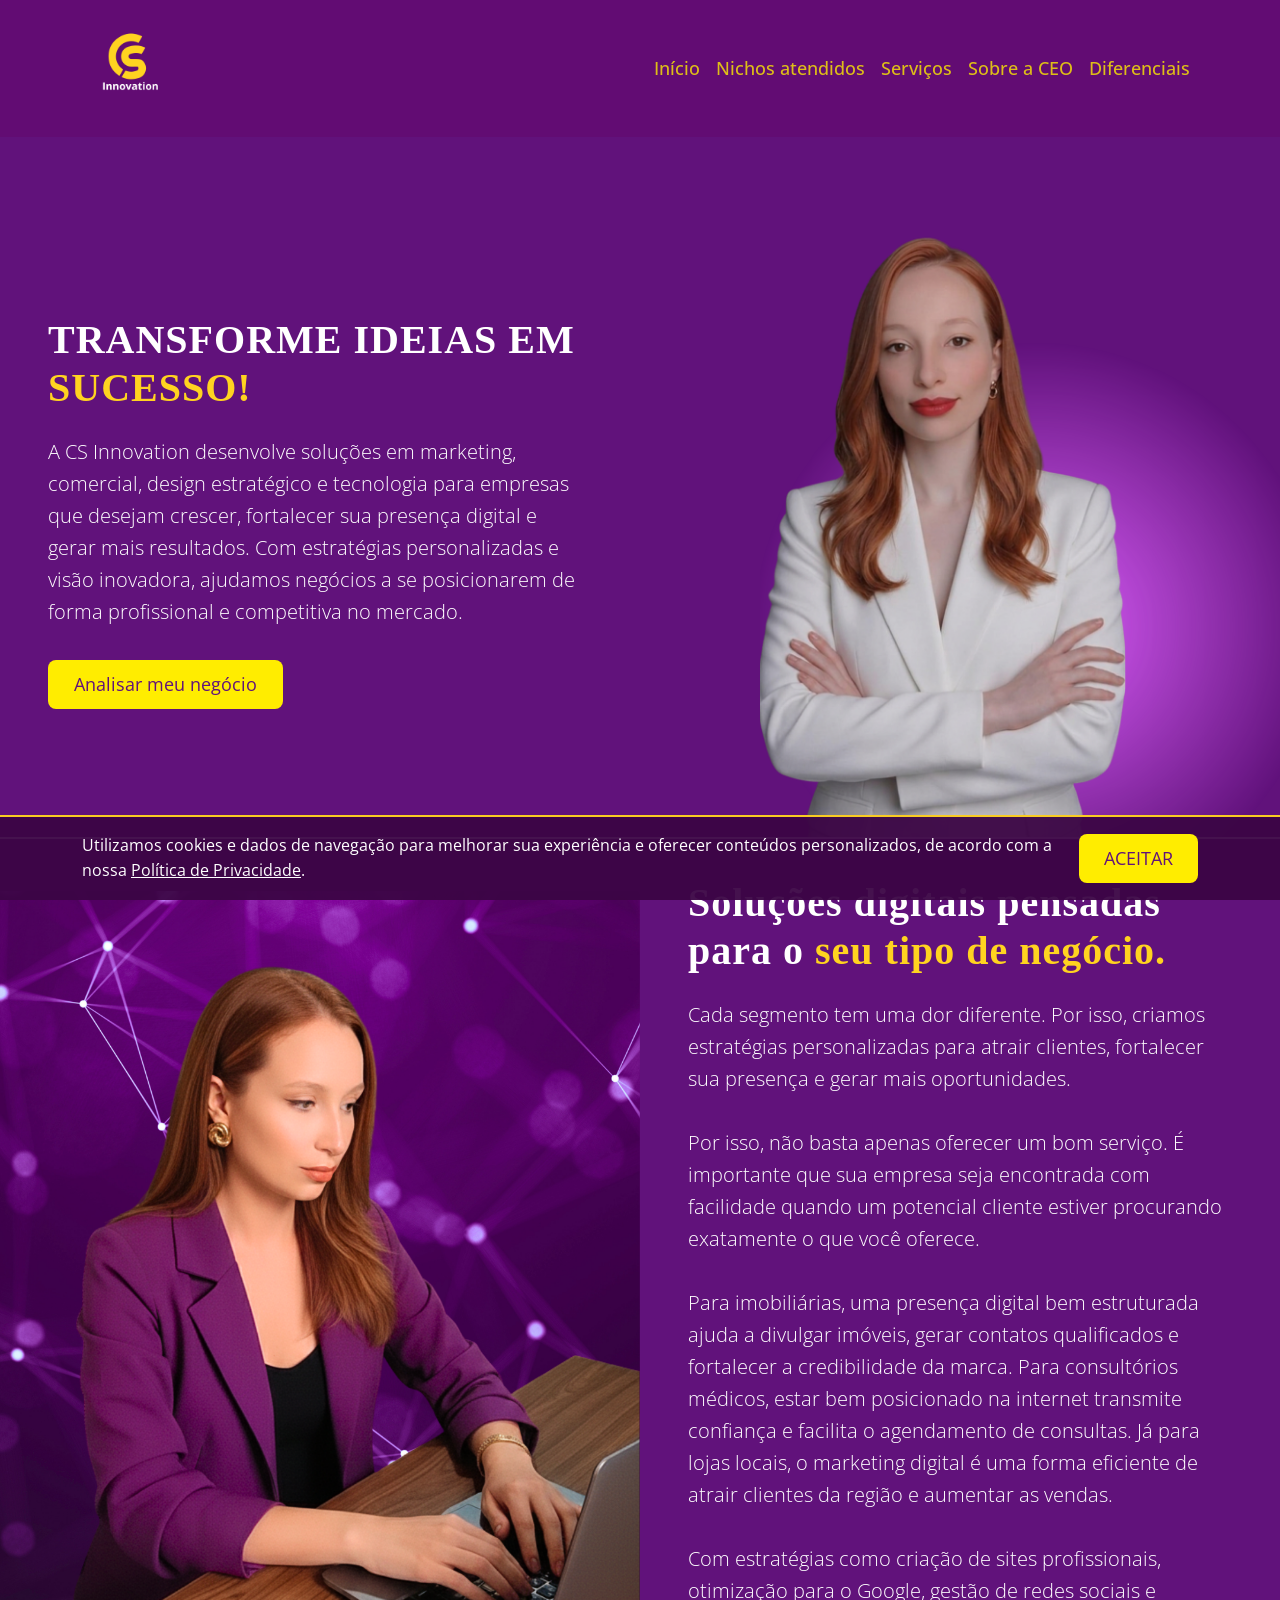
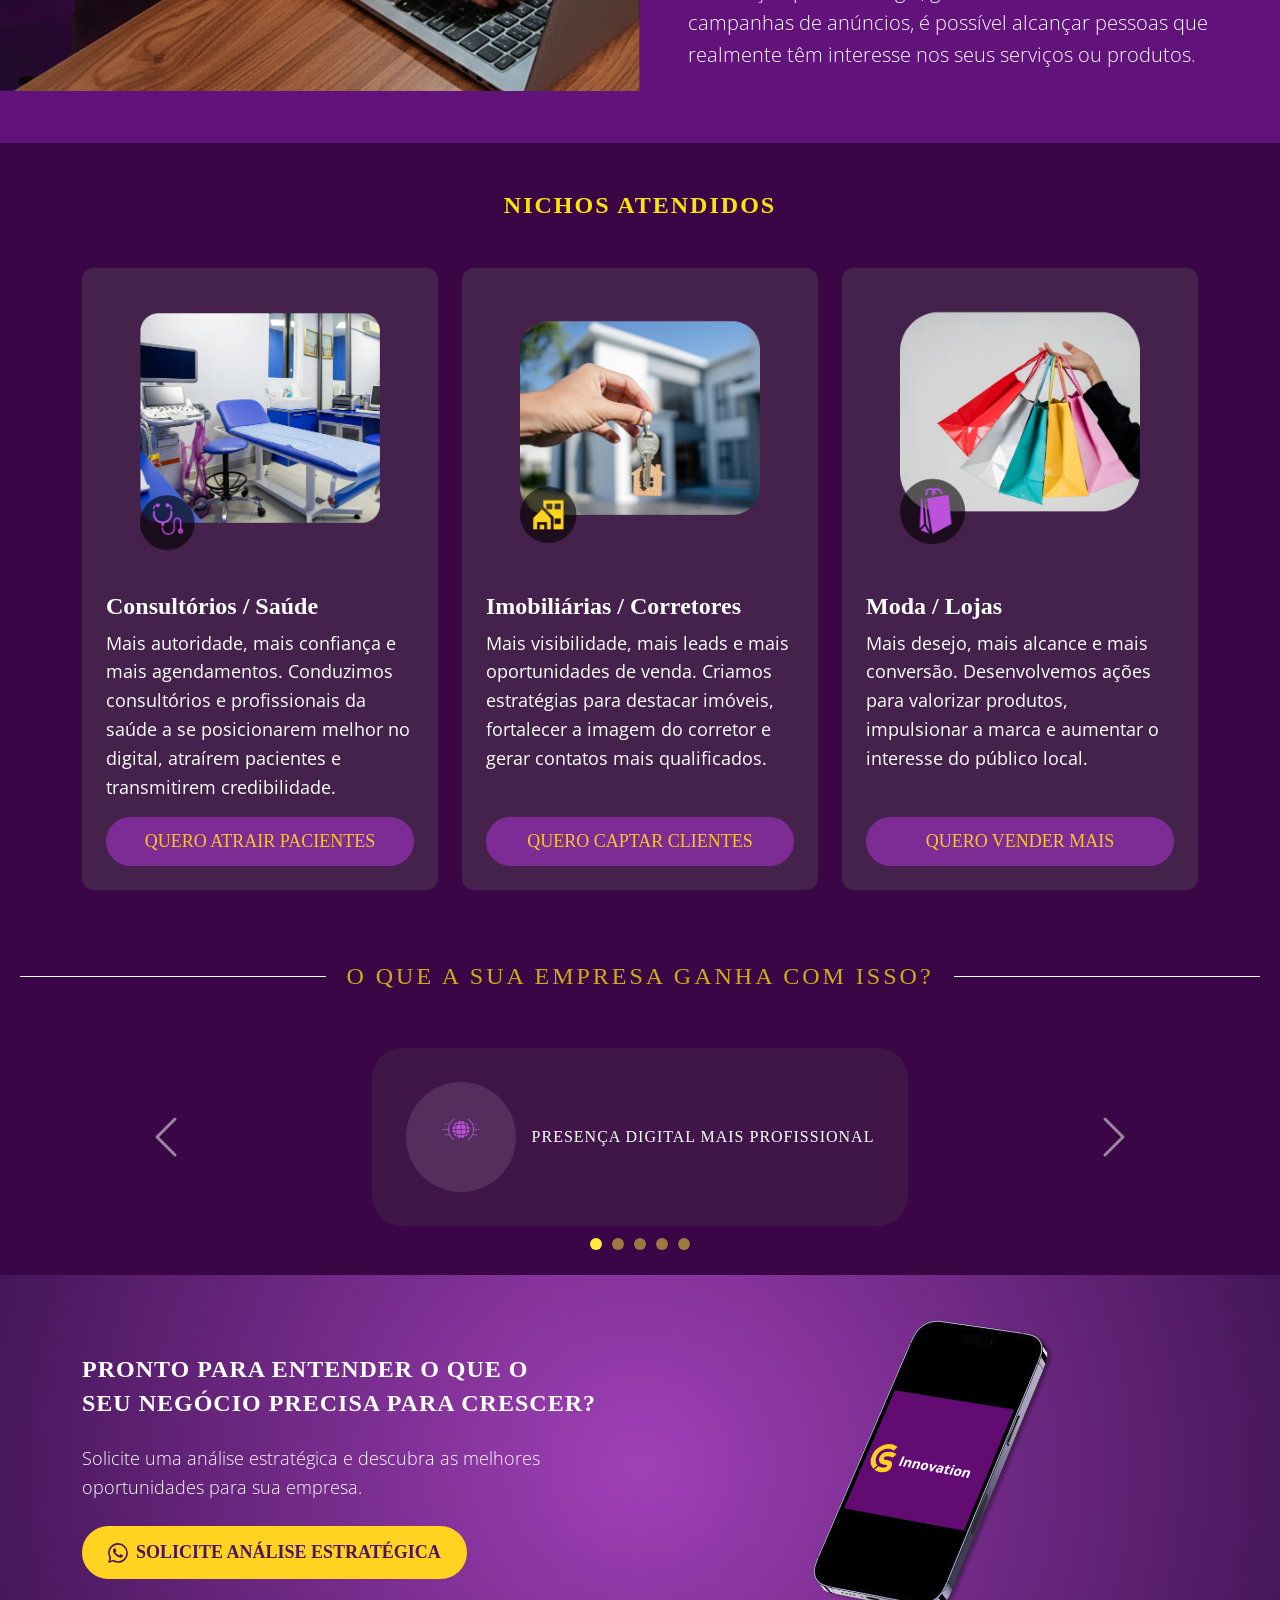
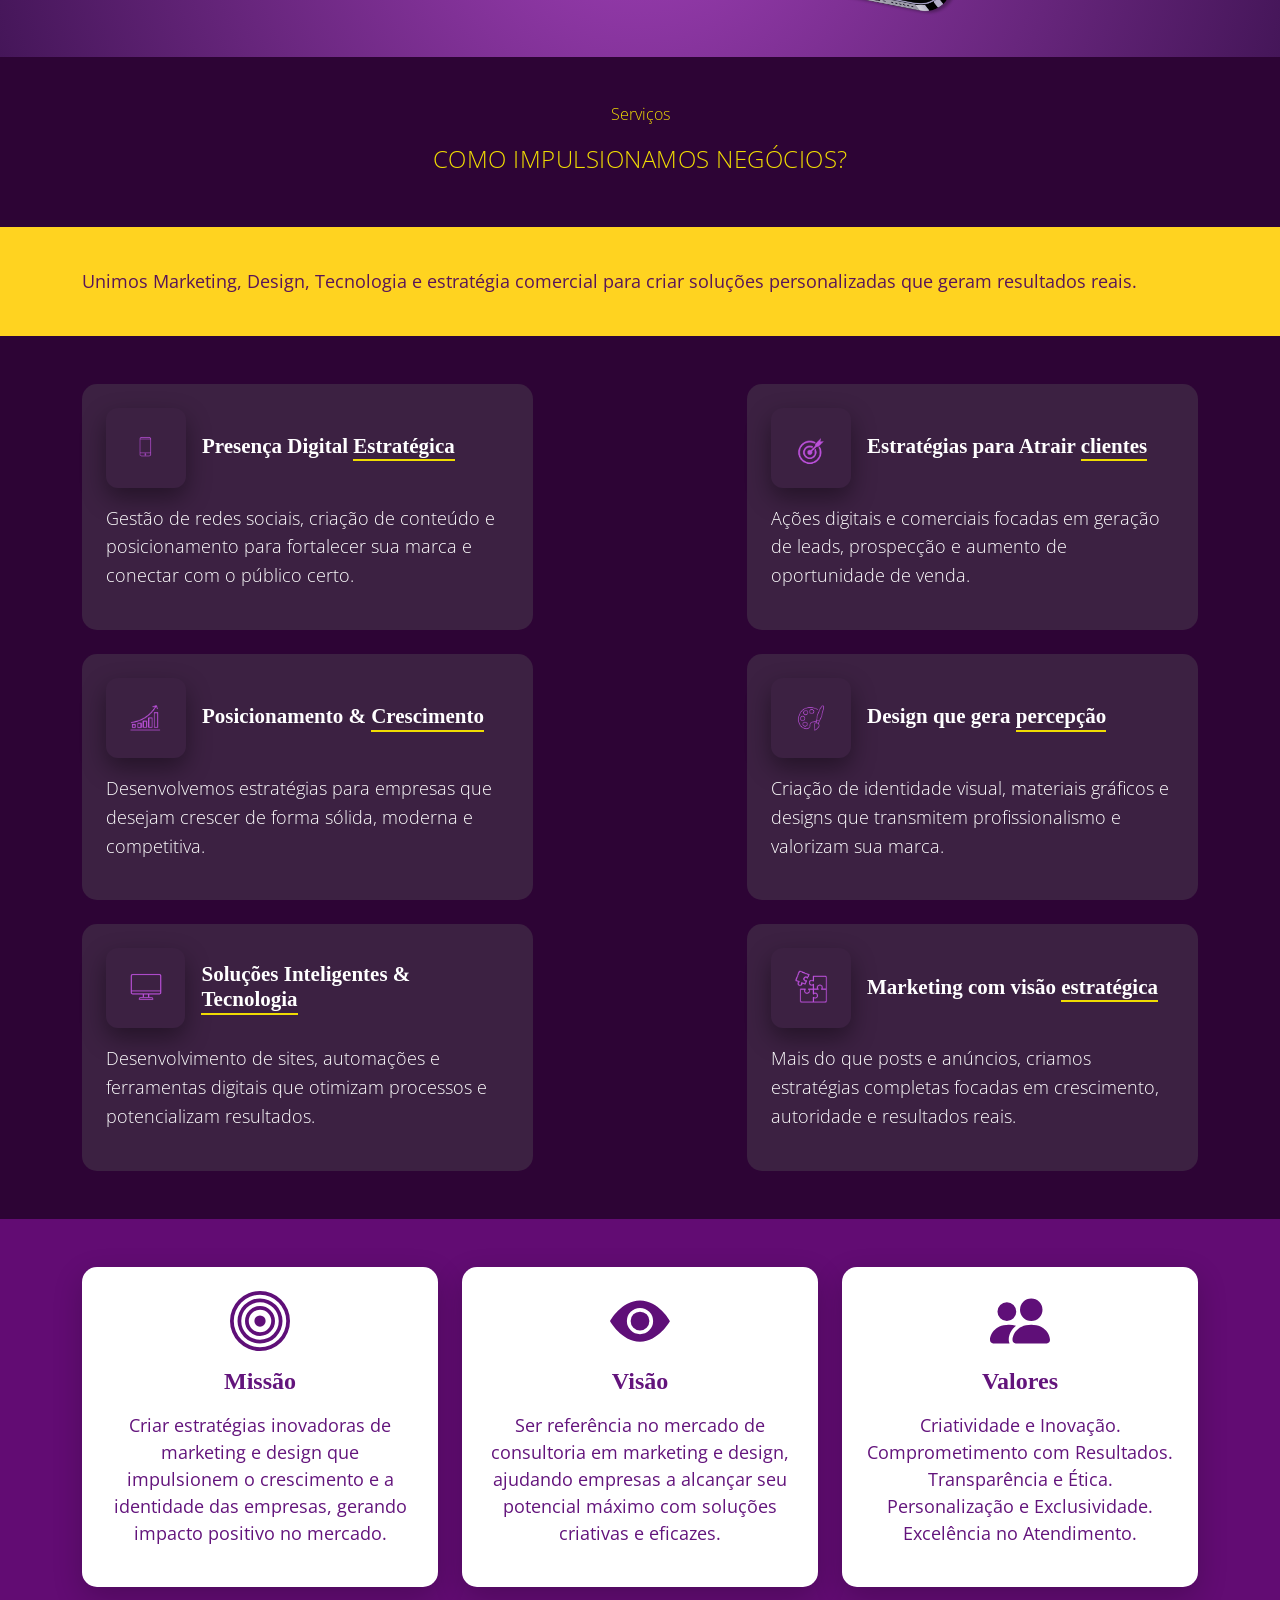
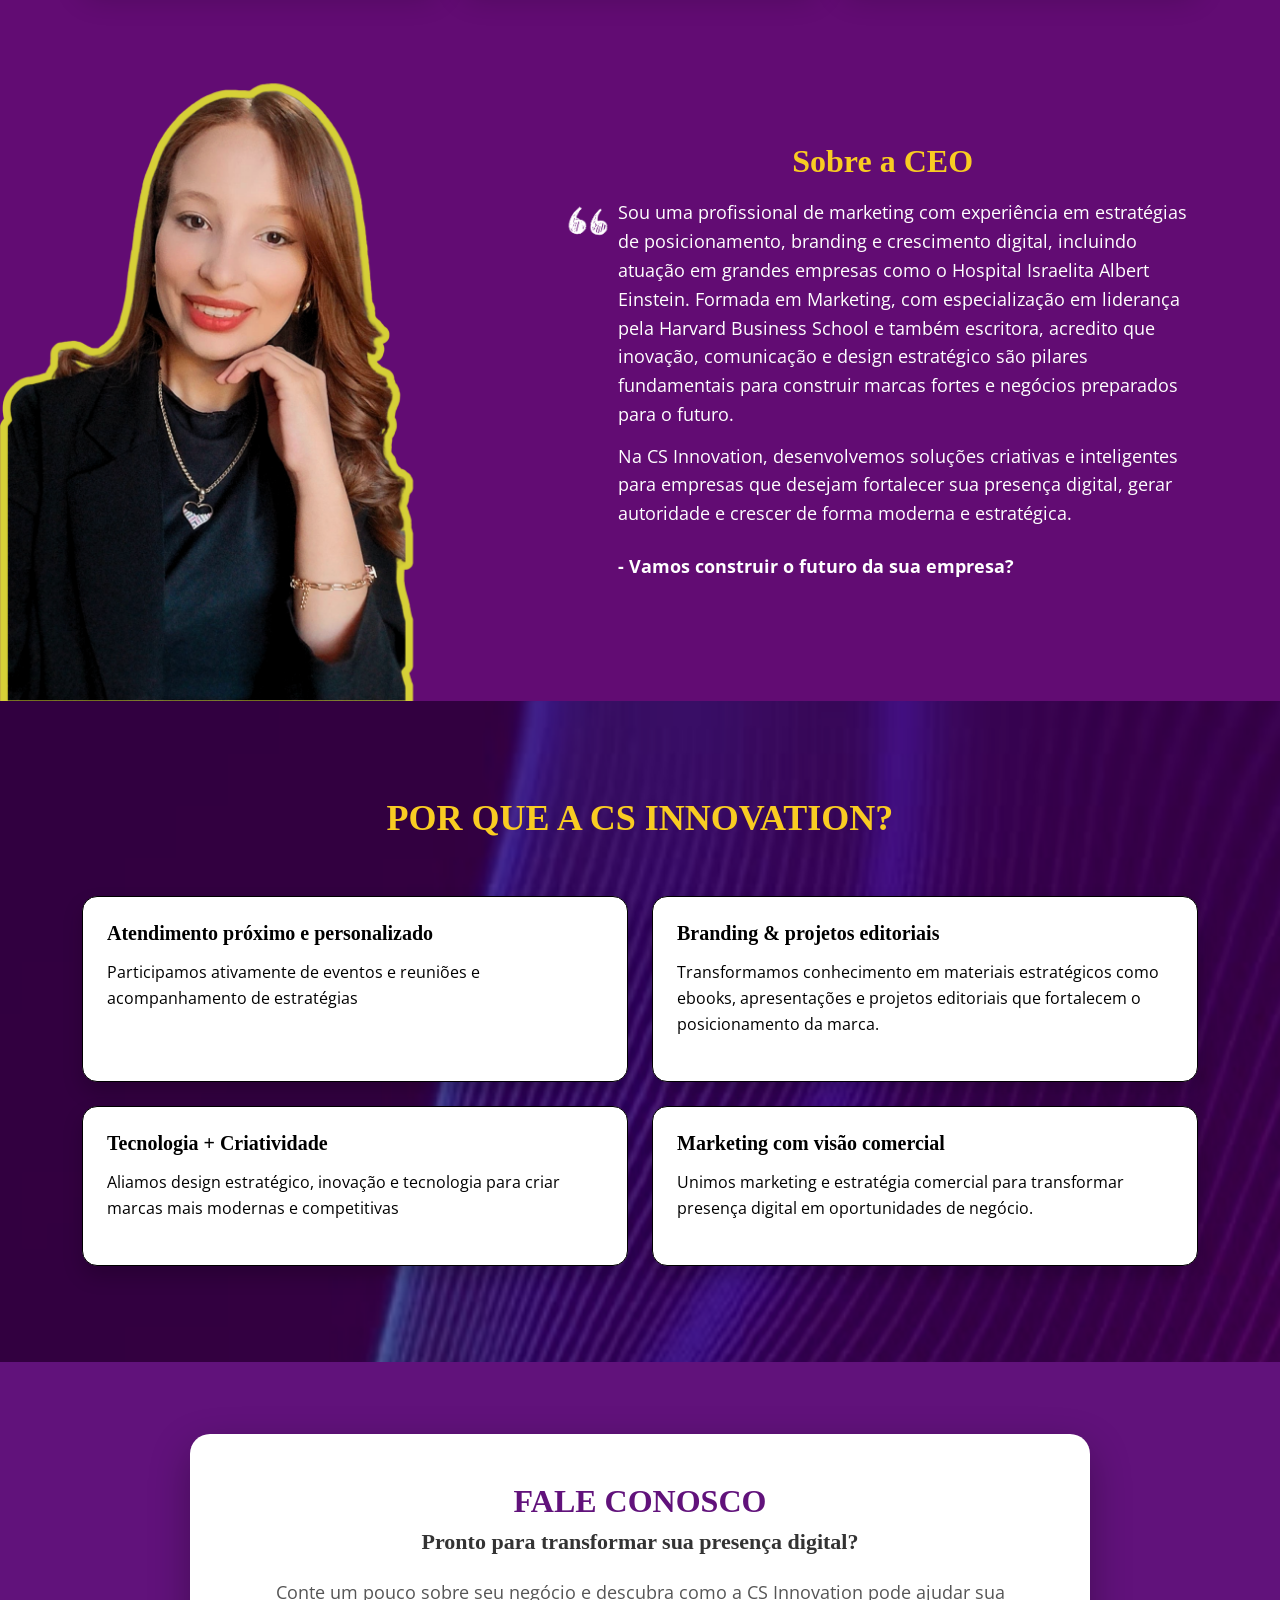
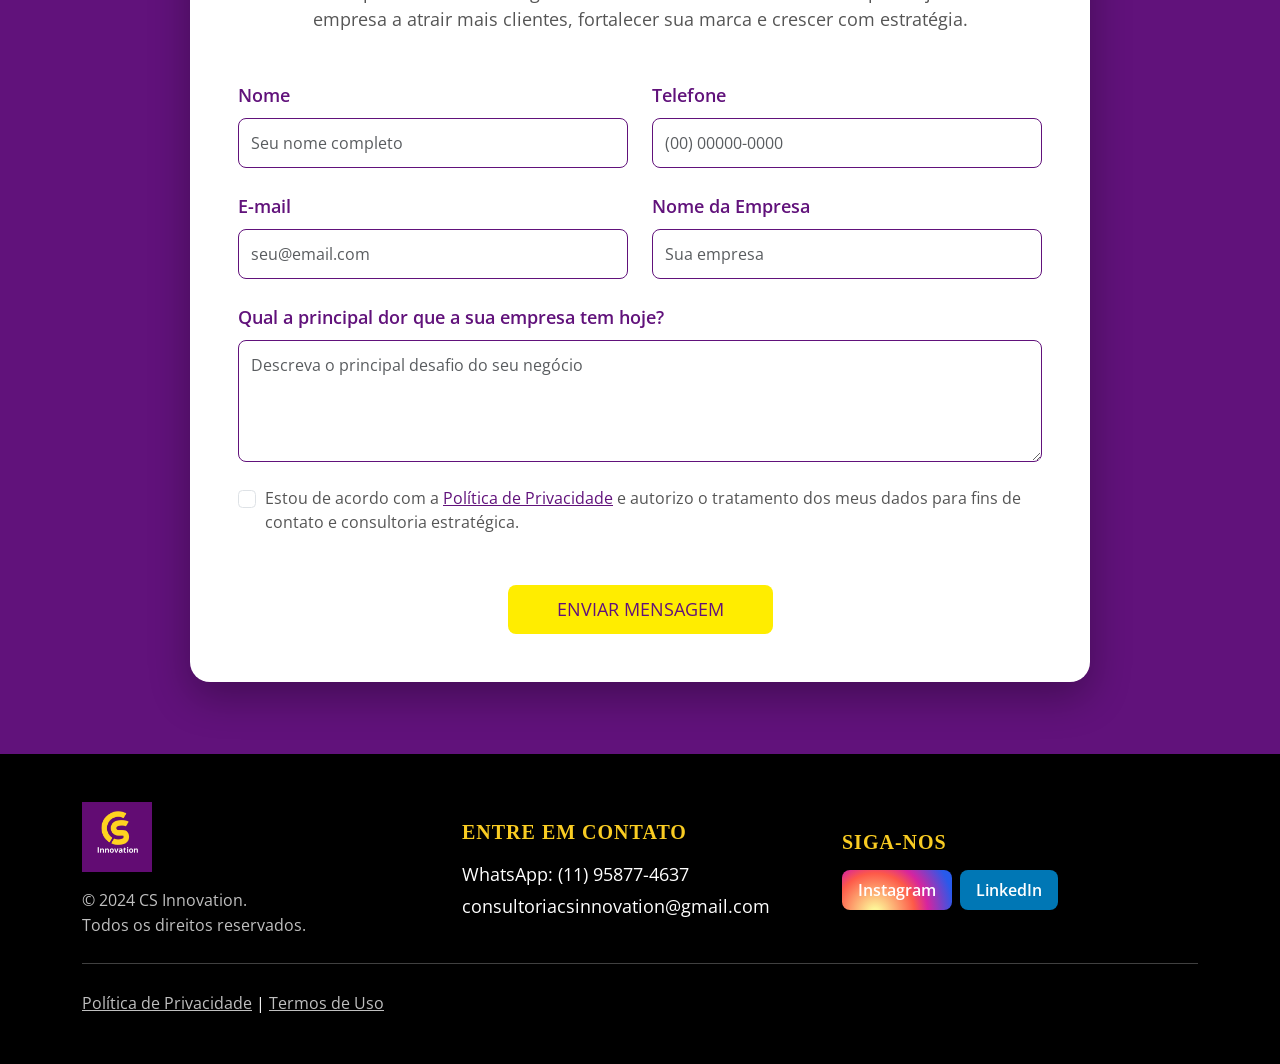
<file: index.html>
<!DOCTYPE html>
<html lang="pt-br">
<head>
    <meta charset="UTF-8">
    <meta name="viewport" content="width=device-width, initial-scale=1.0">
    <title>CS Innovation | Marketing Digital e Design em Arujá - Médicos, Imobiliárias e Lojas</title>
    <meta name="description" content="Agência de marketing digital em Arujá especializada em consultórios médicos, imobiliárias e lojas locais. Estratégias de design, tráfego pago e posicionamento para atrair clientes.">
    <meta name="keywords" content="marketing digital aruja, design estrategico aruja, marketing para medicos aruja, marketing imobiliario aruja, propaganda para lojas aruja">
    <meta name="author" content="CS Innovation">
    
    
    <!-- Open Graph (Redes Sociais) -->
    <meta property="og:title" content="CS Innovation | Marketing Digital e Design em Arujá">
    <meta property="og:description" content="Transforme seu negócio em Arujá com marketing digital especializado para saúde, imobiliário e varejo.">
    <meta property="og:type" content="website">
    <meta property="og:url" content="https://cs-innovation-six.vercel.app">
    <meta property="og:image" content="https://cs-innovation-six.vercel.app/img/logo CS .png">

    <link rel="icon" type="image/png" href="img/logo CS .png">
    <!-- Bibliotecas Externas: Bootstrap e Google Fonts -->
    <link href="https://cdn.jsdelivr.net/npm/bootstrap@5.3.3/dist/css/bootstrap.min.css" rel="stylesheet">
    <link rel="preconnect" href="https://fonts.googleapis.com">
    <link rel="preconnect" href="https://fonts.gstatic.com" crossorigin>
    <link href="https://fonts.googleapis.com/css2?family=Open+Sans:wght@300;400;500;600;700&display=swap" rel="stylesheet">
    <link rel="stylesheet" href="style.css">

    <!-- Schema.org para SEO Local -->
    <script type="application/ld+json">
    {
      "@context": "https://schema.org",
      "@type": "ProfessionalService",
      "name": "CS Innovation",
      "description": "Especialistas em marketing digital e design para médicos, imobiliárias e lojas em Arujá.",
      "url": "https://cs-innovation-six.vercel.app",
      "telephone": "+5511958774637",
      "address": {
        "@type": "PostalAddress",
        "addressLocality": "Arujá",
        "addressRegion": "SP",
        "addressCountry": "BR"
      }
    }
    </script>
</head>
<body>

    <header>
        <nav class="navbar navbar-expand-lg custom-nav">
            <div class="container">
                <a class="navbar-brand" href="#">
                    <img src="img/logo CS .png" alt="CS Innovation Logo" class="img-fluid">
                </a>

                <button class="navbar-toggler" type="button" data-bs-toggle="collapse" data-bs-target="#navbarNav" aria-controls="navbarNav" aria-expanded="false" aria-label="Toggle navigation">
                    <span class="navbar-toggler-icon"></span>
                </button>

                <div class="collapse navbar-collapse" id="navbarNav">
                    <ul class="navbar-nav ms-auto">
                        <li class="nav-item"><a class="nav-link" href="#main-content">Início</a></li>
                        <li class="nav-item"><a class="nav-link" href="#nichos">Nichos atendidos</a></li>
                        <li class="nav-item"><a class="nav-link" href="#servicos">Serviços</a></li>
                        <li class="nav-item"><a class="nav-link" href="#ceo">Sobre a CEO</a></li>
                        <li class="nav-item"><a class="nav-link" href="#diferenciais">Diferenciais</a></li>
                    </ul>
                </div>
            </div>
        </nav>
    </header>


    <main id="main-content">

        <!-- --- SEÇÃO HERO --- -->
        <section class="hero-section">
            <div class="container-fluid ps-0 pe-0">
                <div class="row align-items-center g-0">
                    <div class="col-lg-6 text-content ps-4 ps-md-5 ps-lg-5">
                        <h1 class="hero-title">
                            TRANSFORME IDEIAS EM<br>
                            <span class="highlight">SUCESSO!</span>
                        </h1>
                        <p class="hero-description">
                            A CS Innovation desenvolve soluções em marketing, comercial,
                            design estratégico e tecnologia para empresas que desejam
                            crescer, fortalecer sua presença digital e gerar mais resultados.
                            Com estratégias personalizadas e visão inovadora, ajudamos
                            negócios a se posicionarem de forma profissional e competitiva
                            no mercado.
                        </p>
                        <a href="#contato" class="btn btn-hero">Analisar meu negócio</a>
                    </div>

                    <div class="col-lg-6 d-flex align-items-end justify-content-end">
                        <div class="hero-image-container">
                            <img src="img/cassihero.png" alt="CEO CS Innovation" class="img-fluid ceo-img">
                        </div>
                    </div>
                </div>
            </div>
        </section>


        <!-- --- SOLUÇÕES DIGITAIS --- -->
        <section class="hero-continuation">
            <div class="container-fluid px-0">
                <div class="row align-items-center g-0">
                    <div class="col-lg-6">
                        <div class="hero-image-container">
                            <img src="img/cassipchero.png" alt="Soluções Digitais" class="img-fluid solutions-img">
                        </div>
                    </div>
                    
                    <div class="col-lg-6 text-content px-4 px-lg-5">
                        <h2 class="hero-title">
                            Soluções digitais pensadas para o 
                            <span class="highlight">seu tipo de negócio.</span>
                        </h2>
                        <div class="hero-description">
                           <p> Cada segmento tem uma dor diferente. Por isso,
                                criamos estratégias personalizadas para atrair
                                clientes, fortalecer sua presença e gerar mais
                                oportunidades.
                                <br><br>
                                Por isso, não basta apenas oferecer um bom serviço. É importante que sua empresa seja encontrada com
                                facilidade quando um potencial cliente estiver procurando exatamente o que você oferece.
                                <br><br>
                                Para imobiliárias, uma presença digital bem estruturada ajuda a divulgar imóveis, gerar contatos qualificados
                                e fortalecer a credibilidade da marca. Para consultórios médicos, estar bem posicionado na internet transmite confiança e facilita o agendamento de consultas. Já para lojas locais, o marketing digital é uma forma eficiente de atrair clientes da região e aumentar as vendas.
                                <br><br>
                                Com estratégias como criação de sites profissionais, otimização para o Google, gestão de redes sociais e campanhas de anúncios, é possível alcançar pessoas que realmente têm interesse nos seus serviços ou produtos.
                            </p>
                        </div>
                    </div>
                </div>
            </div>
        </section>


        <!-- --- NICHOS ATENDIDOS --- -->
        <section id="nichos" class="nichos-section py-4">
            <div class="container py-4">
                <h2 class="section-title mb-5">Nichos atendidos</h2>
                
                <div class="row g-4 justify-content-center">
                    <div class="col-md-4">
                        <div class="card h-100 nicho-card border-0">
                            <img src="img/medico.png" class="card-img-top" alt="Consultórios / Saúde">
                            <div class="card-body p-4 d-flex flex-column">
                                <h3 class="card-title">Consultórios / Saúde</h3>
                                <p class="card-text">
                                    Mais autoridade, mais confiança e mais agendamentos. 
                                    Conduzimos consultórios e profissionais da saúde a se 
                                    posicionarem melhor no digital, atraírem pacientes e 
                                    transmitirem credibilidade.
                                </p>
                                <a href="#" class="btn btn-nicho mt-auto">QUERO ATRAIR PACIENTES</a>
                            </div>
                        </div>
                    </div>

                    <div class="col-md-4">
                        <div class="card h-100 nicho-card border-0">
                            <img src="img/imovel.png" class="card-img-top" alt="Imobiliárias / Corretores">
                            <div class="card-body p-4 d-flex flex-column">
                                <h3 class="card-title">Imobiliárias / Corretores</h3>
                                <p class="card-text">
                                    Mais visibilidade, mais leads e mais oportunidades de venda. 
                                    Criamos estratégias para destacar imóveis, fortalecer a 
                                    imagem do corretor e gerar contatos mais qualificados.
                                </p>
                                <a href="#" class="btn btn-nicho mt-auto">QUERO CAPTAR CLIENTES</a>
                            </div>
                        </div>
                    </div>

                    <div class="col-md-4">
                        <div class="card h-100 nicho-card border-0">
                            <img src="img/loja1.png" class="card-img-top" alt="Moda / Lojas">
                            <div class="card-body p-4 d-flex flex-column">
                                <h3 class="card-title">Moda / Lojas</h3>
                                <p class="card-text">
                                    Mais desejo, mais alcance e mais conversão. 
                                    Desenvolvemos ações para valorizar produtos, 
                                    impulsionar a marca e aumentar o interesse do público local.
                                </p>
                                <a href="#" class="btn btn-nicho mt-auto">QUERO VENDER MAIS</a>
                            </div>
                        </div>
                    </div>
                </div>
            </div>
        </section>


        <!-- --- DIVISOR VISUAL --- -->
        <section class="title-divider-section py-4">
            <div class="container-fluid px-0">
                <h2 class="title-divider-text">O QUE A SUA EMPRESA GANHA COM ISSO?</h2>
            </div>
        </section>


        <!-- --- CARROSSEL DE GANHOS --- -->
        <section class="carousel-section pb-4">
            <div class="container">
                <div id="ganhosCarousel" class="carousel slide" data-bs-ride="false">
                    <div class="carousel-indicators">
                        <button type="button" data-bs-target="#ganhosCarousel" data-bs-slide-to="0" class="active" aria-current="true" aria-label="Slide 1"></button>
                        <button type="button" data-bs-target="#ganhosCarousel" data-bs-slide-to="1" aria-label="Slide 2"></button>
                        <button type="button" data-bs-target="#ganhosCarousel" data-bs-slide-to="2" aria-label="Slide 3"></button>
                        <button type="button" data-bs-target="#ganhosCarousel" data-bs-slide-to="3" aria-label="Slide 4"></button>
                        <button type="button" data-bs-target="#ganhosCarousel" data-bs-slide-to="4" aria-label="Slide 5"></button>
                    </div>

                    <div class="carousel-inner">
                        <div class="carousel-item active">
                            <div class="ganhos-card mx-auto">
                                <div class="d-flex align-items-center p-4">
                                    <img src="img/8.png" class="ganhos-icon ganhos-icon-lg" alt="Presencial Digital">
                                    <div class="ganhos-text-wrapper ms-3">
                                        <h3 class="card-title text-center">PRESENÇA DIGITAL MAIS PROFISSIONAL</h3>
                                    </div>
                                </div>
                            </div>
                        </div>
                        <div class="carousel-item">
                            <div class="ganhos-card mx-auto">
                                <div class="d-flex align-items-center p-4">
                                    <img src="img/9.png" class="ganhos-icon ganhos-icon-lg" alt="Comunicação">
                                    <div class="ganhos-text-wrapper ms-3">
                                        <h3 class="card-title text-center">COMUNICAÇÃO ALINHADA AO SEU PÚBLICO</h3>
                                    </div>
                                </div>
                            </div>
                        </div>
                        <div class="carousel-item">
                            <div class="ganhos-card mx-auto">
                                <div class="d-flex align-items-center p-4">
                                    <img src="img/10.png" class="ganhos-icon" alt="Confiança">
                                    <div class="ganhos-text-wrapper ms-3">
                                        <h3 class="card-title text-center">MAIS CONFIANÇA NA HORA DA COMPRA</h3>
                                    </div>
                                </div>
                            </div>
                        </div>
                        <div class="carousel-item">
                            <div class="ganhos-card mx-auto">
                                <div class="d-flex align-items-center p-4">
                                    <img src="img/11.png" class="ganhos-icon" alt="Leads">
                                    <div class="ganhos-text-wrapper ms-3">
                                        <h3 class="card-title text-center">MAIS CHANCES DE GERAR LEADS E VENDAS</h3>
                                    </div>
                                </div>
                            </div>
                        </div>
                        <div class="carousel-item">
                            <div class="ganhos-card mx-auto">
                                <div class="d-flex align-items-center p-4">
                                    <img src="img/12.png" class="ganhos-icon ganhos-icon-lg" alt="Concorrência">
                                    <div class="ganhos-text-wrapper ms-3">
                                        <h3 class="card-title text-center">UMA MARCA QUE SE DESTACA DA CONCORRÊNCIA</h3>
                                    </div>
                                </div>
                            </div>
                        </div>
                    </div>

                    <button class="carousel-control-prev" type="button" data-bs-target="#ganhosCarousel" data-bs-slide="prev">
                        <span class="carousel-control-prev-icon" aria-hidden="true"></span>
                        <span class="visually-hidden">Anterior</span>
                    </button>
                    <button class="carousel-control-next" type="button" data-bs-target="#ganhosCarousel" data-bs-slide="next">
                        <span class="carousel-control-next-icon" aria-hidden="true"></span>
                        <span class="visually-hidden">Próximo</span>
                    </button>
                </div>
            </div>
        </section>


        <!-- --- SEÇÃO CTA --- -->
        <section id="cta-analise" class="cta-section py-2">
            <div class="container py-2">
                <div class="row align-items-center">
                    <div class="col-lg-6 text-content text-center text-lg-start">
                        <h2 class="cta-title text-white mb-4">
                            PRONTO PARA ENTENDER O QUE O<br>
                            SEU NEGÓCIO PRECISA PARA CRESCER?
                        </h2>
                        <p class="cta-description text-white mb-4">
                            Solicite uma análise estratégica e descubra as melhores oportunidades para sua empresa.
                        </p>
                        <!-- Imagem visível apenas no Mobile (entre o texto e o botão) -->
                        <img src="img/celular.png" alt="Análise Estratégica Mobile" class="img-fluid cta-image d-lg-none mb-4">
                        
                        <a href="https://wa.me/5511958774637" class="btn btn-cta d-inline-flex align-items-center">
                            <svg xmlns="http://www.w3.org/2000/svg" width="20" height="20" fill="currentColor" class="bi bi-whatsapp me-2" viewBox="0 0 16 16">
                                <path d="M13.601 2.326A7.85 7.85 0 0 0 7.994 0C3.627 0 .068 3.558.064 7.926c0 1.399.366 2.76 1.06 3.973L0 16l4.204-1.102a7.9 7.9 0 0 0 3.79.959h.004c4.368 0 7.926-3.558 7.93-7.93a7.9 7.9 0 0 0-2.327-5.601zM7.994 14.52a6.6 6.6 0 0 1-3.356-.92l-.24-.144-2.494.654.666-2.433-.156-.251a6.56 6.56 0 0 1-1.007-3.505c0-3.626 2.957-6.584 6.591-6.584a6.56 6.56 0 0 1 4.66 1.931 6.56 6.56 0 0 1 1.928 4.66c-.004 3.639-2.961 6.592-6.592 6.592m3.615-4.934c-.197-.099-1.17-.578-1.353-.646-.182-.065-.315-.099-.445.099-.133.197-.513.646-.627.775-.114.133-.232.148-.43.05-.197-.1-.836-.308-1.592-.985-.59-.525-.985-1.175-1.103-1.372-.114-.198-.011-.304.088-.403.087-.088.197-.232.296-.346.1-.114.133-.198.198-.33.065-.134.034-.248-.015-.347-.05-.099-.445-1.076-.612-1.47-.16-.389-.323-.335-.445-.34-.114-.007-.247-.007-.38-.007a.73.73 0 0 0-.529.247c-.182.198-.691.677-.691 1.654s.71 1.916.81 2.049c.098.133 1.394 2.132 3.383 2.992.47.205.84.326 1.129.418.475.152.904.129 1.246.08.38-.058 1.171-.48 1.338-.943.164-.464.164-.86.114-.943-.049-.084-.182-.133-.38-.232"/>
                            </svg>
                            SOLICITE ANÁLISE ESTRATÉGICA
                        </a>
                    </div>
                    <!-- Coluna da imagem visível apenas no Desktop -->
                    <div class="col-lg-6 mt-4 mt-lg-0 text-center d-none d-lg-block">
                        <img src="img/celular.png" alt="Análise Estratégica" class="img-fluid cta-image">
                    </div>
                </div>
            </div>
        </section>


        <!-- --- SERVIÇOS --- -->
        <section id="servicos" class="servicos-section py-0">
            <div class="container pt-5 pb-4">
                <h2 class="section-title mb-3">Serviços</h2>
                <p class="section-subtitle mb-4 mx-auto text-center">
                    COMO IMPULSIONAMOS NEGÓCIOS?
                </p>
            </div>
            <div class="servicos-highlight-box">
                <div class="container">
                    <p class="mb-0">
                        Unimos Marketing, Design, Tecnologia e estratégia comercial para criar soluções personalizadas que geram resultados reais.
                    </p>
                </div>
            </div>

            <div class="container py-5">
                <div class="row g-4 justify-content-between">
                    <div class="col-lg-5">
                        <div class="servico-item-card p-4">
                            <div class="d-flex align-items-center mb-3">
                                <img src="img/18.png" alt="Ícone Presença Digital" class="servico-icon me-3">
                                <h4 class="servico-card-title mb-0">Presença Digital <span class="text-underline">Estratégica</span></h4>
                            </div>
                            <p class="servico-card-text">Gestão de redes sociais, criação de conteúdo e posicionamento para fortalecer sua marca e conectar com o público certo.</p>
                        </div>
                    </div>
                    <div class="col-lg-5">
                        <div class="servico-item-card p-4">
                            <div class="d-flex align-items-center mb-3">
                                <img src="img/19.png" alt="Ícone Atrair Clientes" class="servico-icon me-3">
                                <h4 class="servico-card-title mb-0">Estratégias para Atrair <span class="text-underline">clientes</span></h4>
                            </div>
                            <p class="servico-card-text">Ações digitais e comerciais focadas em geração de leads, prospecção e aumento de oportunidade de venda.</p>
                        </div>
                    </div>
                    <div class="col-lg-5">
                        <div class="servico-item-card p-4">
                            <div class="d-flex align-items-center mb-3">
                                <img src="img/20.png" alt="Ícone Posicionamento" class="servico-icon me-3">
                                <h4 class="servico-card-title mb-0">Posicionamento & <span class="text-underline">Crescimento</span></h4>
                            </div>
                            <p class="servico-card-text">Desenvolvemos estratégias para empresas que desejam crescer de forma sólida, moderna e competitiva.</p>
                        </div>
                    </div>
                    <div class="col-lg-5">
                        <div class="servico-item-card p-4">
                            <div class="d-flex align-items-center mb-3">
                                <img src="img/21.png" alt="Ícone Design" class="servico-icon me-3">
                                <h4 class="servico-card-title mb-0">Design que gera <span class="text-underline">percepção</span></h4>
                            </div>
                            <p class="servico-card-text">Criação de identidade visual, materiais gráficos e designs que transmitem profissionalismo e valorizam sua marca.</p>
                        </div>
                    </div>
                    <div class="col-lg-5">
                        <div class="servico-item-card p-4">
                            <div class="d-flex align-items-center mb-3">
                                <img src="img/22.png" alt="Ícone Tecnologia" class="servico-icon me-3">
                                <h4 class="servico-card-title mb-0">Soluções Inteligentes & <span class="text-underline">Tecnologia</span></h4>
                            </div>
                            <p class="servico-card-text">Desenvolvimento de sites, automações e ferramentas digitais que otimizam processos e potencializam resultados.</p>
                        </div>
                    </div>
                    <div class="col-lg-5">
                        <div class="servico-item-card p-4">
                            <div class="d-flex align-items-center mb-3">
                                <img src="img/23.png" alt="Ícone Marketing" class="servico-icon me-3">
                                <h4 class="servico-card-title mb-0">Marketing com visão <span class="text-underline">estratégica</span></h4>
                            </div>
                            <p class="servico-card-text">Mais do que posts e anúncios, criamos estratégias completas focadas em crescimento, autoridade e resultados reais.</p>
                        </div>
                    </div>
                </div>
            </div>
        </section>


        <!-- --- MISSÃO, VISÃO E VALORES --- -->
        <section class="mvv-section py-5">
            <div class="container">
                <div class="row g-4 justify-content-center">
                    <div class="col-md-4">
                        <div class="mvv-card h-100 p-4">
                            <div class="text-center mb-3">
                                <svg xmlns="http://www.w3.org/2000/svg" width="60" height="60" fill="currentColor" class="bi bi-bullseye mvv-icon" viewBox="0 0 16 16">
 <path d="M8 15A7 7 0 1 1 8 1a7 7 0 0 1 0 14m0 1A8 8 0 1 0 8 0a8 8 0 0 0 0 16"/>
 <path d="M8 13A5 5 0 1 1 8 3a5 5 0 0 1 0 10m0 1A6 6 0 1 0 8 2a6 6 0 0 0 0 12"/>
 <path d="M8 11a3 3 0 1 1 0-6 3 3 0 0 1 0 6m0 1a4 4 0 1 0 0-8 4 4 0 0 0 0 8"/>
 <path d="M9.5 8a1.5 1.5 0 1 1-3 0 1.5 1.5 0 0 1 3 0"/>
 </svg>

                            </div>
                            <h3 class="mvv-title text-center mb-3">Missão</h3>
                            <p class="mvv-text text-center">
                                Criar estratégias inovadoras de marketing e
                                design que impulsionem o crescimento e a
                                identidade das empresas, gerando impacto
                                positivo no mercado.
                            </p>
                        </div>
                    </div>
                    <div class="col-md-4">
                        <div class="mvv-card h-100 p-4">
                            <div class="text-center mb-3">
                                <svg xmlns="http://www.w3.org/2000/svg" width="60" height="60" fill="currentColor" class="bi bi-eye-fill mvv-icon" viewBox="0 0 16 16">
 <path d="M10.5 8a2.5 2.5 0 1 1-5 0 2.5 2.5 0 0 1 5 0"/>
 <path d="M0 8s3-5.5 8-5.5S16 8 16 8s-3 5.5-8 5.5S0 8 0 8m8 3.5a3.5 3.5 0 1 0 0-7 3.5 3.5 0 0 0 0 7"/>
 </svg>

                            </div>
                            <h3 class="mvv-title text-center mb-3">Visão</h3>
                            <p class="mvv-text text-center">
                                Ser referência no mercado de consultoria em
                                marketing e design, ajudando empresas a
                                alcançar seu potencial máximo com soluções
                                criativas e eficazes.
                            </p>
                        </div>
                    </div>
                    <div class="col-md-4">
                        <div class="mvv-card h-100 p-4">
                            <div class="text-center mb-3">
                                <svg xmlns="http://www.w3.org/2000/svg" width="60" height="60" fill="currentColor" class="bi bi-people-fill mvv-icon" viewBox="0 0 16 16">
                                    <path d="M7 14s-1 0-1-1 1-4 5-4 5 3 5 4-1 1-1 1H7Zm4-6a3 3 0 1 0 0-6 3 3 0 0 0 0 6Zm-5.784 6A2.238 2.238 0 0 1 5 13c0-1.355.68-2.75 1.936-3.72A6.325 6.325 0 0 0 5 9c-4 0-5 3-5 4s1 1 1 1h4.216ZM4.5 8a2.5 2.5 0 1 0 0-5 2.5 2.5 0 0 0 0 5Z"/>
                                </svg>
                            </div>
                            <h3 class="mvv-title text-center mb-3">Valores</h3>
                            <p class="mvv-text text-center">
                                Criatividade e Inovação. Comprometimento com Resultados. Transparência e Ética. Personalização e Exclusividade. Excelência no Atendimento.
                            </p>
                        </div>
                    </div>
                </div>
            </div>
        </section>


        <!-- --- SOBRE A CEO --- -->
        <section id="ceo" class="ceo-bio-section">
            <div class="container-fluid px-0">
                <div class="row align-items-center g-0">
                    <div class="col-lg-5">
                        <img src="img/CEO.png" alt="CEO CS Innovation" class="img-fluid ceo-bio-img">
                    </div>
                    <div class="col-lg-7 px-4 ps-lg-0 pe-lg-5 py-4">
                        <h2 class="ceo-bio-title mb-2 text-center">Sobre a CEO</h2>
                        <div class="ceo-quote-wrapper">
                            <img src="img/aspas.png" alt="Aspas" class="quote-mark">
                            <div class="ceo-bio-text">
                                <p>
                                    Sou uma profissional de marketing com experiência em estratégias de posicionamento, branding e crescimento digital, incluindo atuação em grandes empresas como o Hospital Israelita Albert Einstein. Formada em Marketing, com especialização em liderança pela Harvard Business School e também escritora, acredito que inovação, comunicação e design estratégico são pilares fundamentais para construir marcas fortes e negócios preparados para o futuro.
                                </p>
                                <p>
                                    Na CS Innovation, desenvolvemos soluções criativas e inteligentes para empresas que desejam fortalecer sua presença digital, gerar autoridade e crescer de forma moderna e estratégica.
                                </p>
                                <p class="fw-bold mt-4">- Vamos construir o futuro da sua empresa?</p>
                            </div>
                        </div>
                    </div>
                </div>
            </div>
        </section>


        <!-- --- POR QUE A CS INNOVATION --- -->
        <section id="diferenciais" class="why-cs-section py-5">
            <div class="container py-5">
                <div class="row mb-5">
                    <div class="col-12 text-center">
                        <h2 class="why-cs-title">Por que a CS Innovation?</h2>
                    </div>
                </div>
                <div class="row g-4">
                    <div class="col-md-6">
                        <div class="why-card p-4 h-100">
                            <h3 class="why-card-title">Atendimento próximo e personalizado</h3>
                            <p class="why-card-text">Participamos ativamente de eventos e reuniões e acompanhamento de estratégias</p>
                        </div>
                    </div>
                    <div class="col-md-6">
                        <div class="why-card p-4 h-100">
                            <h3 class="why-card-title">Branding & projetos editoriais</h3>
                            <p class="why-card-text">Transformamos conhecimento em materiais estratégicos como ebooks, apresentações e projetos editoriais que fortalecem o posicionamento da marca.</p>
                        </div>
                    </div>
                    <div class="col-md-6">
                        <div class="why-card p-4 h-100">
                            <h3 class="why-card-title">Tecnologia + Criatividade</h3>
                            <p class="why-card-text">Aliamos design estratégico, inovação e tecnologia para criar marcas mais modernas e competitivas</p>
                        </div>
                    </div>
                    <div class="col-md-6">
                        <div class="why-card p-4 h-100">
                            <h3 class="why-card-title">Marketing com visão comercial</h3>
                            <p class="why-card-text">Unimos marketing e estratégia comercial para transformar presença digital em oportunidades de negócio.</p>
                        </div>
                    </div>
                </div>
            </div>
        </section>


        <!-- --- FALE CONOSCO --- -->
        <section id="contato" class="contact-section py-5">
            <div class="container py-4">
                <div class="contact-white-box p-4 p-md-5">
                    <h2 class="contact-title text-center mb-2">FALE CONOSCO</h2>
                    <h3 class="contact-subtitle text-center mb-4">Pronto para transformar sua presença digital?</h3>
                    <p class="contact-text text-center mb-5">
                        Conte um pouco sobre seu negócio e descubra como a CS Innovation pode ajudar sua empresa a atrair mais clientes, fortalecer sua marca e crescer com estratégia.
                    </p>
                    <form id="whatsappForm" class="contact-form">
                        <div class="row g-4">
                            <div class="col-md-6">
                                <label for="nome" class="form-label">Nome</label>
                                <input type="text" id="nome" name="nome" class="form-control" required placeholder="Seu nome completo">
                            </div>
                            <div class="col-md-6">
                                <label for="telefone" class="form-label">Telefone</label>
                                <input type="tel" id="telefone" name="telefone" class="form-control" required placeholder="(00) 00000-0000">
                            </div>
                            <div class="col-md-6">
                                <label for="email" class="form-label">E-mail</label>
                                <input type="email" id="email" name="email" class="form-control" required placeholder="seu@email.com">
                            </div>
                            <div class="col-md-6">
                                <label for="empresa" class="form-label">Nome da Empresa</label>
                                <input type="text" id="empresa" name="empresa" class="form-control" required placeholder="Sua empresa">
                            </div>
                            <div class="col-12">
                                <label for="dor" class="form-label">Qual a principal dor que a sua empresa tem hoje?</label>
                                <textarea id="dor" name="dor" class="form-control" rows="4" required placeholder="Descreva o principal desafio do seu negócio"></textarea>
                            </div>
                            <div class="col-12">
                                <div class="form-check">
                                    <input class="form-check-input" type="checkbox" value="" id="lgpdConsent" required>
                                    <label class="form-check-label contact-text text-start fs-6" for="lgpdConsent">
                                        Estou de acordo com a <a href="politica-privacidade.html" class="text-decoration-underline" style="color: #61127B;">Política de Privacidade</a> e autorizo o tratamento dos meus dados para fins de contato e consultoria estratégica.
                                    </label>
                                </div>
                            </div>
                            <div class="col-12 text-center mt-5">
                                <button type="submit" class="btn btn-hero px-5">ENVIAR MENSAGEM</button>
                            </div>
                        </div>
                    </form>
                </div>
            </div>
        </section>


        <!-- --- RODAPÉ --- -->
        <footer class="footer-main py-5">
            <div class="container">
                <div class="row gy-4 align-items-center">
                    <!-- Coluna 1: Logo e Copyright -->
                    <div class="col-md-4 text-start">
                        <img src="img/logo CS .png" alt="CS Innovation Logo" class="img-fluid mb-3" style="max-height: 70px;">
                        <p class="mb-0 text-white opacity-75 small">&copy; 2024 CS Innovation. <br> Todos os direitos reservados.</p>
                    </div>

                    <!-- Coluna 2: Contato -->
                    <div class="col-md-4 text-start">
                        <h4 class="footer-title mb-3">Entre em contato</h4>
                        <p class="mb-1">
                            <a href="https://wa.me/5511958774637" class="footer-link">WhatsApp: (11) 95877-4637</a>
                        </p>
                        <p class="mb-0">
                            <a href="mailto:consultoriacsinnovation@gmail.com" class="footer-link">consultoriacsinnovation@gmail.com</a>
                        </p>
                    </div>

                    <!-- Coluna 3: Redes Sociais -->
                    <div class="col-md-4 text-start">
                        <h4 class="footer-title mb-3">Siga-nos</h4>
                        <div class="d-flex justify-content-start gap-2">
                            <a href="https://www.instagram.com/csinnovation_/" target="_blank" class="btn btn-social btn-instagram">Instagram</a>
                            <a href="https://www.linkedin.com/company/cs-innovation/" target="_blank" class="btn btn-social btn-linkedin">LinkedIn</a>
                        </div>
                    </div>
                </div>
                <hr class="my-4 border-white opacity-25">
                <div class="text-start">
                    <small><a href="politica-privacidade.html" class="text-white text-decoration-underline opacity-75">Política de Privacidade</a> | <a href="termos-uso.html" class="text-white text-decoration-underline opacity-75">Termos de Uso</a></small>
                </div>
            </div>
        </footer>


        <!-- --- BANNER LGPD --- -->
        <div id="cookieBanner" class="cookie-banner">
            <div class="container d-flex flex-column flex-md-row align-items-center justify-content-between py-3">
                <p class="mb-3 mb-md-0 text-white fs-6">
                    Utilizamos cookies e dados de navegação para melhorar sua experiência e oferecer conteúdos personalizados, de acordo com a nossa <a href="politica-privacidade.html" class="text-white text-decoration-underline">Política de Privacidade</a>.
                </p>
                <button id="acceptCookies" class="btn btn-hero btn-sm px-4">ACEITAR</button>
            </div>
        </div>
    </main>


    <script src="https://cdn.jsdelivr.net/npm/bootstrap@5.3.3/dist/js/bootstrap.bundle.min.js"></script>
    <script src="script.js"></script>

</body>
</html>
</file>
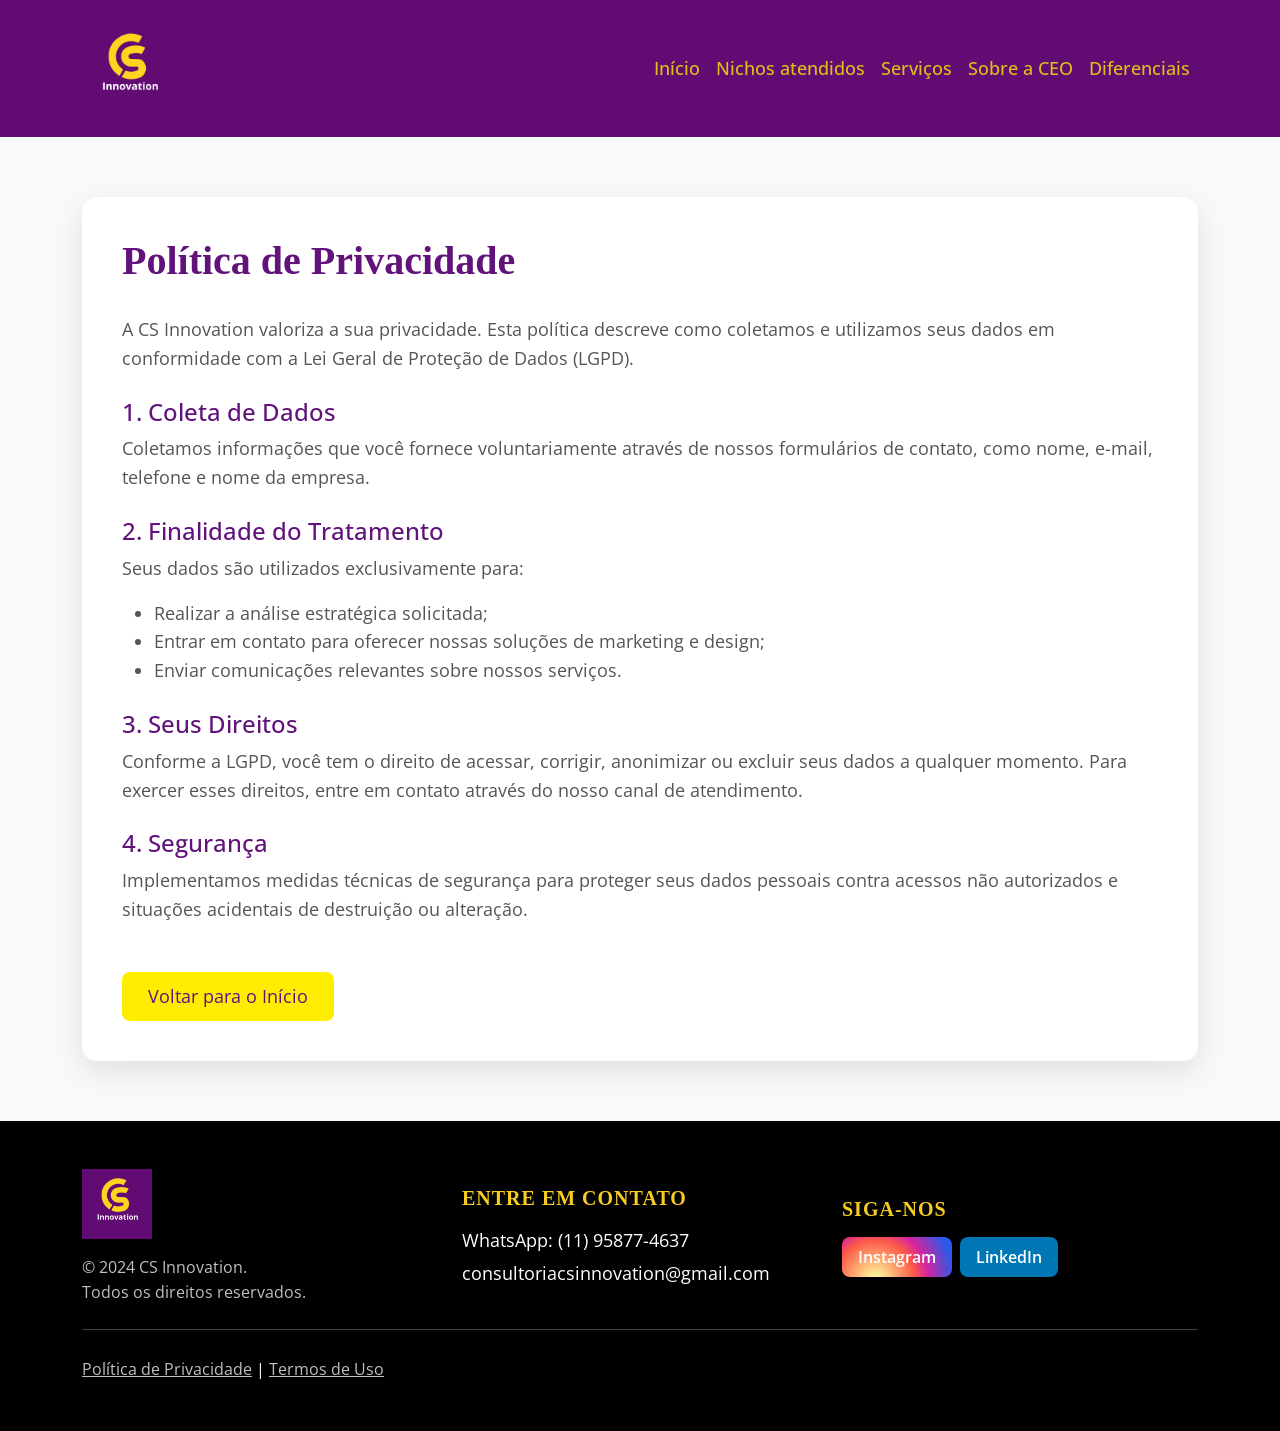
<file: politica-privacidade.html>
<!DOCTYPE html>
<html lang="pt-br">
<head>
    <meta charset="UTF-8">
    <meta name="viewport" content="width=device-width, initial-scale=1.0">
    <title>Política de Privacidade - CS Innovation</title>
    <link href="https://cdn.jsdelivr.net/npm/bootstrap@5.3.3/dist/css/bootstrap.min.css" rel="stylesheet">
    <link rel="icon" type="image/png" href="img/logo CS .png">
    <link href="https://fonts.googleapis.com/css2?family=Open+Sans:wght@300;400;600;700&display=swap" rel="stylesheet">
    <link rel="stylesheet" href="style.css">
    <style>
        .legal-content { padding: 60px 0; background-color: #f8f9fa; }
        .legal-text-box { background: #fff; padding: 40px; border-radius: 15px; box-shadow: 0 10px 30px rgba(0,0,0,0.1); }
        h1 { color: #61127B; font-family: 'The Seasons', serif; font-weight: 700; margin-bottom: 30px; }
        h2 { color: #61127B; font-size: 1.5rem; margin-top: 25px; }
        p, li { color: #555; font-family: 'Open Sans', sans-serif; }
    </style>
</head>
<body>
    <nav class="navbar navbar-expand-lg custom-nav">
        <div class="container">
            <a class="navbar-brand" href="index.html">
                <img src="img/logo CS .png" alt="CS Innovation Logo" class="img-fluid">
            </a>

            <button class="navbar-toggler" type="button" data-bs-toggle="collapse" data-bs-target="#navbarNav" aria-controls="navbarNav" aria-expanded="false" aria-label="Toggle navigation">
                <span class="navbar-toggler-icon"></span>
            </button>

            <div class="collapse navbar-collapse" id="navbarNav">
                <ul class="navbar-nav ms-auto">
                    <li class="nav-item"><a class="nav-link" href="index.html#main-content">Início</a></li>
                    <li class="nav-item"><a class="nav-link" href="index.html#nichos">Nichos atendidos</a></li>
                    <li class="nav-item"><a class="nav-link" href="index.html#servicos">Serviços</a></li>
                    <li class="nav-item"><a class="nav-link" href="index.html#ceo">Sobre a CEO</a></li>
                    <li class="nav-item"><a class="nav-link" href="index.html#diferenciais">Diferenciais</a></li>
                </ul>
            </div>
        </div>
    </nav>

    <main class="legal-content">
        <div class="container">
            <div class="legal-text-box">
                <h1>Política de Privacidade</h1>
                <p>A CS Innovation valoriza a sua privacidade. Esta política descreve como coletamos e utilizamos seus dados em conformidade com a Lei Geral de Proteção de Dados (LGPD).</p>
                
                <h2>1. Coleta de Dados</h2>
                <p>Coletamos informações que você fornece voluntariamente através de nossos formulários de contato, como nome, e-mail, telefone e nome da empresa.</p>
                
                <h2>2. Finalidade do Tratamento</h2>
                <p>Seus dados são utilizados exclusivamente para:</p>
                <ul>
                    <li>Realizar a análise estratégica solicitada;</li>
                    <li>Entrar em contato para oferecer nossas soluções de marketing e design;</li>
                    <li>Enviar comunicações relevantes sobre nossos serviços.</li>
                </ul>

                <h2>3. Seus Direitos</h2>
                <p>Conforme a LGPD, você tem o direito de acessar, corrigir, anonimizar ou excluir seus dados a qualquer momento. Para exercer esses direitos, entre em contato através do nosso canal de atendimento.</p>

                <h2>4. Segurança</h2>
                <p>Implementamos medidas técnicas de segurança para proteger seus dados pessoais contra acessos não autorizados e situações acidentais de destruição ou alteração.</p>
                
                <div class="mt-5">
                    <a href="index.html" class="btn btn-hero">Voltar para o Início</a>
                </div>
            </div>
        </div>
    </main>

    <!-- --- RODAPÉ --- -->
    <footer class="footer-main py-5">
        <div class="container">
            <div class="row gy-4 align-items-center">
                <!-- Coluna 1: Logo e Copyright -->
                <div class="col-md-4 text-start">
                    <img src="img/logo CS .png" alt="CS Innovation Logo" class="img-fluid mb-3" style="max-height: 70px;">
                    <p class="mb-0 text-white opacity-75 small">&copy; 2024 CS Innovation. <br> Todos os direitos reservados.</p>
                </div>

                <!-- Coluna 2: Contato -->
                <div class="col-md-4 text-start">
                    <h4 class="footer-title mb-3">Entre em contato</h4>
                    <p class="mb-1">
                        <a href="https://wa.me/5511958774637" class="footer-link">WhatsApp: (11) 95877-4637</a>
                    </p>
                    <p class="mb-0">
                        <a href="mailto:consultoriacsinnovation@gmail.com" class="footer-link">consultoriacsinnovation@gmail.com</a>
                    </p>
                </div>

                <!-- Coluna 3: Redes Sociais -->
                <div class="col-md-4 text-start">
                    <h4 class="footer-title mb-3">Siga-nos</h4>
                    <div class="d-flex justify-content-start gap-2">
                        <a href="https://www.instagram.com/csinnovation_/" target="_blank" class="btn btn-social btn-instagram">Instagram</a>
                        <a href="https://www.linkedin.com/company/cs-innovation/" target="_blank" class="btn btn-social btn-linkedin">LinkedIn</a>
                    </div>
                </div>
            </div>
            <hr class="my-4 border-white opacity-25">
            <div class="text-start">
                <small><a href="politica-privacidade.html" class="text-white text-decoration-underline opacity-75">Política de Privacidade</a> | <a href="termos-uso.html" class="text-white text-decoration-underline opacity-75">Termos de Uso</a></small>
            </div>
        </div>
    </footer>

    <script src="https://cdn.jsdelivr.net/npm/bootstrap@5.3.3/dist/js/bootstrap.bundle.min.js"></script>
</body>
</html>
</file>
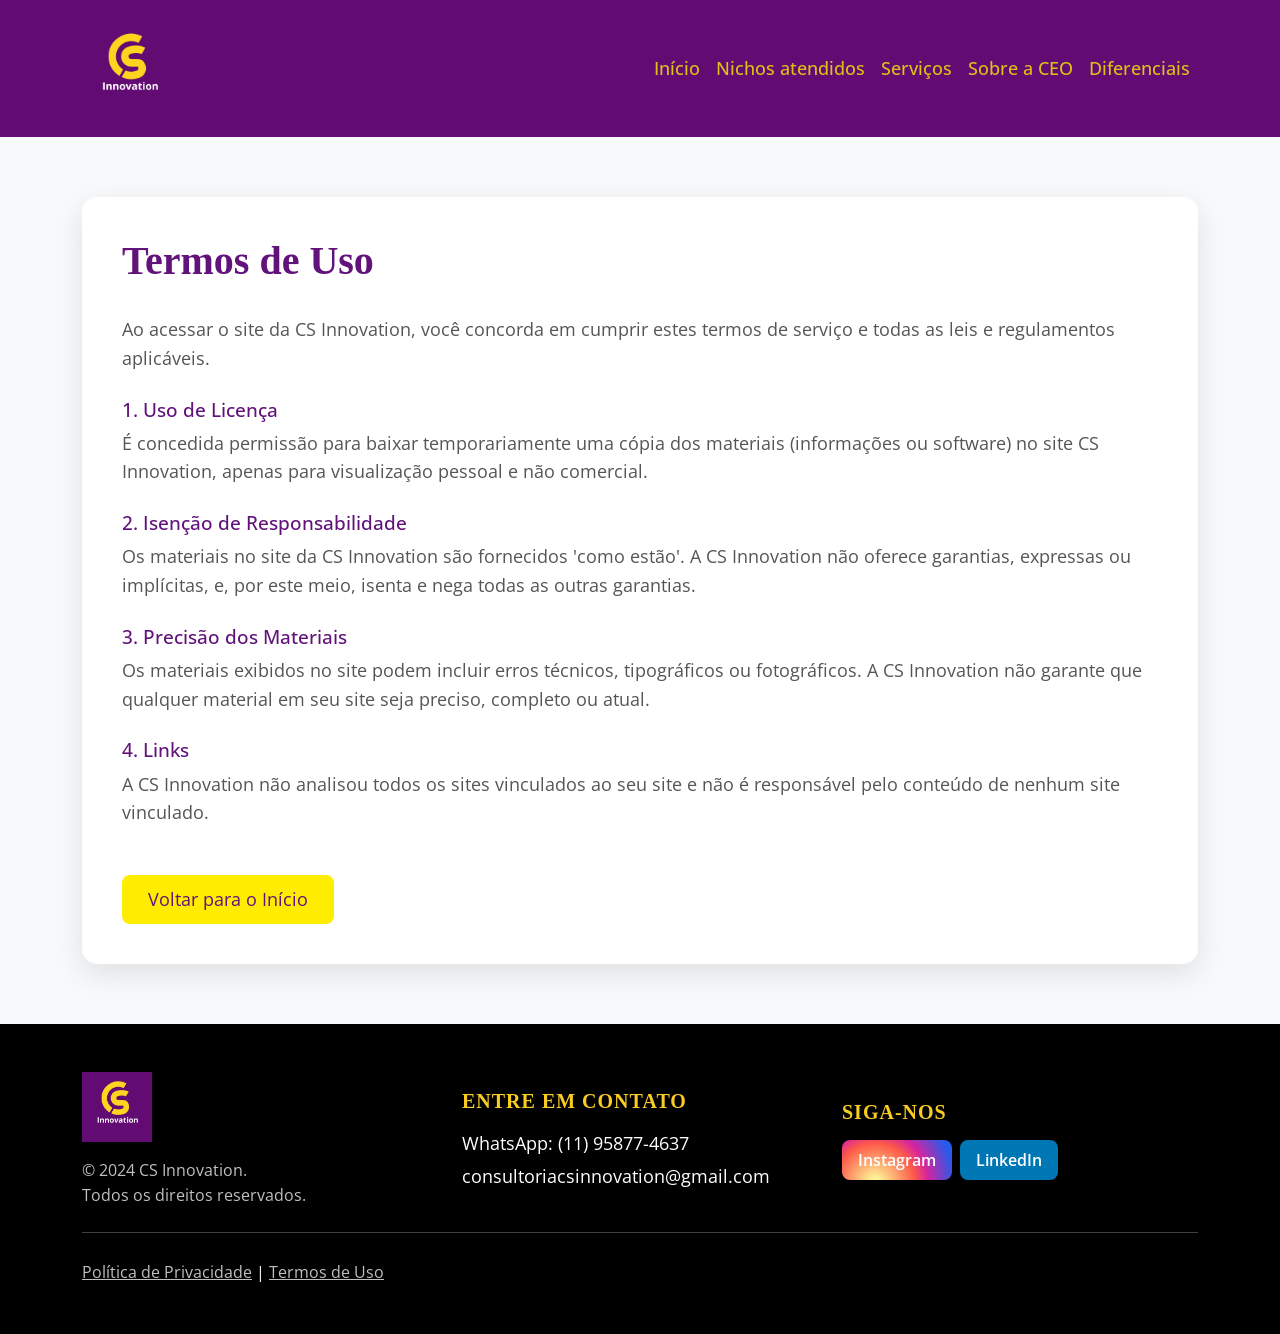
<file: termos-uso.html>
<!DOCTYPE html>
<html lang="pt-br">
<head>
    <meta charset="UTF-8">
    <meta name="viewport" content="width=device-width, initial-scale=1.0">
    <title>Termos de Uso - CS Innovation</title>
    <link href="https://cdn.jsdelivr.net/npm/bootstrap@5.3.3/dist/css/bootstrap.min.css" rel="stylesheet">
    <link rel="icon" type="image/png" href="img/logo CS .png">
    <link href="https://fonts.googleapis.com/css2?family=Open+Sans:wght@300;400;600;700&display=swap" rel="stylesheet">
    <link rel="stylesheet" href="style.css">
    <style>
        .legal-content { padding: 60px 0; background-color: #f8f9fa; }
        .legal-text-box { background: #fff; padding: 40px; border-radius: 15px; box-shadow: 0 10px 30px rgba(0,0,0,0.1); }
        h1 { color: #61127B; font-family: 'The Seasons', serif; font-weight: 700; margin-bottom: 30px; }
        h2 { color: #61127B; font-size: 1.2rem; margin-top: 25px; }
        p { color: #555; font-family: 'Open Sans', sans-serif; }
    </style>
</head>
<body>
    <nav class="navbar navbar-expand-lg custom-nav">
        <div class="container">
            <a class="navbar-brand" href="index.html">
                <img src="img/logo CS .png" alt="CS Innovation Logo" class="img-fluid">
            </a>

            <button class="navbar-toggler" type="button" data-bs-toggle="collapse" data-bs-target="#navbarNav" aria-controls="navbarNav" aria-expanded="false" aria-label="Toggle navigation">
                <span class="navbar-toggler-icon"></span>
            </button>

            <div class="collapse navbar-collapse" id="navbarNav">
                <ul class="navbar-nav ms-auto">
                    <li class="nav-item"><a class="nav-link" href="index.html#main-content">Início</a></li>
                    <li class="nav-item"><a class="nav-link" href="index.html#nichos">Nichos atendidos</a></li>
                    <li class="nav-item"><a class="nav-link" href="index.html#servicos">Serviços</a></li>
                    <li class="nav-item"><a class="nav-link" href="index.html#ceo">Sobre a CEO</a></li>
                    <li class="nav-item"><a class="nav-link" href="index.html#diferenciais">Diferenciais</a></li>
                </ul>
            </div>
        </div>
    </nav>

    <main class="legal-content">
        <div class="container">
            <div class="legal-text-box">
                <h1>Termos de Uso</h1>
                <p>Ao acessar o site da CS Innovation, você concorda em cumprir estes termos de serviço e todas as leis e regulamentos aplicáveis.</p>
                
                <h2>1. Uso de Licença</h2>
                <p>É concedida permissão para baixar temporariamente uma cópia dos materiais (informações ou software) no site CS Innovation, apenas para visualização pessoal e não comercial.</p>
                
                <h2>2. Isenção de Responsabilidade</h2>
                <p>Os materiais no site da CS Innovation são fornecidos 'como estão'. A CS Innovation não oferece garantias, expressas ou implícitas, e, por este meio, isenta e nega todas as outras garantias.</p>
                
                <h2>3. Precisão dos Materiais</h2>
                <p>Os materiais exibidos no site podem incluir erros técnicos, tipográficos ou fotográficos. A CS Innovation não garante que qualquer material em seu site seja preciso, completo ou atual.</p>

                <h2>4. Links</h2>
                <p>A CS Innovation não analisou todos os sites vinculados ao seu site e não é responsável pelo conteúdo de nenhum site vinculado.</p>
                
                <div class="mt-5">
                    <a href="index.html" class="btn btn-hero">Voltar para o Início</a>
                </div>
            </div>
        </div>
    </main>

    <!-- --- RODAPÉ --- -->
    <footer class="footer-main py-5">
        <div class="container">
            <div class="row gy-4 align-items-center">
                <!-- Coluna 1: Logo e Copyright -->
                <div class="col-md-4 text-start">
                    <img src="img/logo CS .png" alt="CS Innovation Logo" class="img-fluid mb-3" style="max-height: 70px;">
                    <p class="mb-0 text-white opacity-75 small">&copy; 2024 CS Innovation. <br> Todos os direitos reservados.</p>
                </div>

                <!-- Coluna 2: Contato -->
                <div class="col-md-4 text-start">
                    <h4 class="footer-title mb-3">Entre em contato</h4>
                    <p class="mb-1">
                        <a href="https://wa.me/5511958774637" class="footer-link">WhatsApp: (11) 95877-4637</a>
                    </p>
                    <p class="mb-0">
                        <a href="mailto:consultoriacsinnovation@gmail.com" class="footer-link">consultoriacsinnovation@gmail.com</a>
                    </p>
                </div>

                <!-- Coluna 3: Redes Sociais -->
                <div class="col-md-4 text-start">
                    <h4 class="footer-title mb-3">Siga-nos</h4>
                    <div class="d-flex justify-content-start gap-2">
                        <a href="https://www.instagram.com/csinnovation_/" target="_blank" class="btn btn-social btn-instagram">Instagram</a>
                        <a href="https://www.linkedin.com/company/cs-innovation/" target="_blank" class="btn btn-social btn-linkedin">LinkedIn</a>
                    </div>
                </div>
            </div>
            <hr class="my-4 border-white opacity-25">
            <div class="text-start">
                <small><a href="politica-privacidade.html" class="text-white text-decoration-underline opacity-75">Política de Privacidade</a> | <a href="termos-uso.html" class="text-white text-decoration-underline opacity-75">Termos de Uso</a></small>
            </div>
        </div>
    </footer>

    <script src="https://cdn.jsdelivr.net/npm/bootstrap@5.3.3/dist/js/bootstrap.bundle.min.js"></script>
</body>
</html>
</file>
<file: style.css>
/* --- CONFIGURAÇÕES GLOBAIS E VARIÁVEIS --- */
html {
    scroll-behavior: smooth;
}

* {
    margin: 0;
    padding: 0;
    box-sizing: border-box;
}

:root {
    --purple-main: #620C73;
    --nav-link-color: #DEBE18;
    --hero-bg: #61127B;
    --hero-highlight: #FFD320;
    --btn-hero-bg: #FFED00;
    --btn-hero-text: #61127B;
    --vibrant-yellow: #FFEB3B; /* Um amarelo mais vibrante para os controles do carrossel */
    --carousel-card-bg: #401649;
    --divider-title-color: #CAAF12;
    --nichos-bg: #3B0645;
    --nichos-title: #F8E502;
    --cta-gradient: radial-gradient(circle, #A140B8 0%, #451659 100%);
    --servicos-bg: #2D0435;
    --btn-cta-bg: #FFD320;
    --btn-cta-text: #4A175B;
    --card-nicho-bg: #45224C;
    --text-color: #333;
    --bg-color: #fff;
    --font-main: 'Open Sans', sans-serif;
    --font-title: 'The Seasons', serif;
}

body {
    font-family: var(--font-main);
    color: var(--text-color);
    background-color: var(--bg-color);
    line-height: 1.6;
    font-size: 18px;
}


/* --- NAVBAR --- */
.custom-nav {
    background-color: var(--purple-main);
    padding: 1rem 0;
}

.navbar-brand img {
    max-height: 95px;
    width: auto;
}

.custom-nav .nav-link {
    color: var(--nav-link-color) !important;
    font-weight: 500;
    transition: filter 0.3s ease;
}

@media (min-width: 992px) {
    .custom-nav .nav-link:hover {
        filter: brightness(1.4);
    }
}

@media (max-width: 991.98px) {
    .navbar-nav {
        text-align: center;
        padding: 1rem 0;
    }

    .navbar-toggler {
        border-color: var(--nav-link-color);
        filter: invert(86%) sepia(43%) saturate(543%) hue-rotate(1deg) brightness(96%) contrast(90%);
    }
}


/* --- HERO SECTION --- */
.hero-section {
    background-color: var(--hero-bg);
    padding: 50px 0 0 0;
    min-height: auto;
    display: flex;
    align-items: center;
    border-bottom: 2px solid #FFFFFF;
}

.hero-title {
    font-family: var(--font-title);
    font-weight: 700;
    text-align: left;
    font-size: 40px;
    color: #FFFFFF;
    line-height: 1.2;
    margin-bottom: 1.5rem;
    letter-spacing: 1px;
}

.hero-title .highlight {
    color: var(--hero-highlight);
    font-weight: 700;
}

.hero-description {
    font-family: var(--font-main);
    font-weight: 300;
    text-align: left;
    color: #FFFFFF;
    font-size: 20px;
    max-width: 540px;
    margin-bottom: 2rem;
}

.btn-hero {
    background-color: var(--btn-hero-bg);
    color: var(--btn-hero-text);
    font-family: var(--font-main);
    font-weight: 400;
    padding: 10px 25px;
    font-size: 18px;
    border-radius: 8px;
    text-decoration: none;
    transition: transform 0.2s ease, background-color 0.3s ease;
    display: inline-block;
}

.btn-hero:hover {
    background-color: #FFED00;
    color: #61127B;
    animation: pulse 1s infinite;
}

@keyframes pulse {
    0% {
        transform: scale(1);
    }
    50% {
        transform: scale(1.05);
    }
    100% {
        transform: scale(1);
    }
}


/* --- HERO CONTINUATION (SOLUÇÕES) --- */
.hero-continuation {
    background-color: var(--hero-bg);
    padding: 40px 0;
    display: flex;
    align-items: center;
    color: #FFFFFF;
}

.ceo-img {
    max-height: 650px;
    width: auto;
    display: block;
}

.solutions-img {
    height: auto;
    width: 100%;
    display: block;
}


/* --- NICHOS ATENDIDOS --- */
.nichos-section {
    background-color: var(--nichos-bg);
}

.nichos-section .section-title {
    color: var(--nichos-title);
    font-family: var(--font-title);
    text-align: center;
    font-size: 24px;
    font-weight: 700;
    text-transform: uppercase;
    letter-spacing: 2px;
}

.nicho-card {
    background-color: var(--card-nicho-bg);
    border-radius: 12px;
    overflow: hidden;
    padding-top: 0 !important;
    transition: transform 0.3s ease;
}

.nicho-card .card-img-top {
    height: 300px;
    object-fit: contain;
    object-position: top;
    width: 100%;
    display: block;
    background-color: var(--card-nicho-bg);
}

.nicho-card .card-title {
    color: #FFFFFF;
    font-family: var(--font-title);
    text-align: left;
    font-size: 24px;
    font-weight: 700;
}

.nicho-card .card-text {
    color: #FFFFFF;
    font-family: var(--font-main);
    text-align: left;
    font-size: 18px;
}

.btn-nicho {
    background-color: #7D2B95;
    color: #F6C827;
    font-family: var(--font-title);
    font-weight: 400;
    font-size: 18px;
    padding: 10px 15px;
    border-radius: 50px;
    text-decoration: none;
    transition: all 0.3s ease;
}

.btn-nicho:hover {
    background-color: #F6C827;
    color: #7D2B95;
    transform: scale(1.05);
}


/* --- SERVIÇOS --- */
.servicos-section {
    background-color: var(--servicos-bg);
}

.servicos-section .section-title {
    font-weight: 200 !important;
    text-align: center;
    color: #F0DC03;
    font-size: 16px;
}

.servicos-section .section-title,
.servicos-section .section-subtitle {
    color: #F0DC03;
}

.servicos-section .section-subtitle {
    font-family: var(--font-main);
    font-weight: 300;
    text-align: center;
    font-size: 24px;
    max-width: 850px;
    letter-spacing: 0.5px;
}

.servicos-highlight-box {
    background-color: #FFD320;
    color: #581558;
    padding: 2.5rem 0;
    border-radius: 0;
    width: 100%;
    text-align: center;
    max-width: none;
    font-weight: 400;
    font-size: 18px;
}

@media (min-width: 992px) {
    .servicos-highlight-box { text-align: left; }
}

.servico-item-card {
    background-color: #3C2142;
    border-radius: 15px;
    height: 100%;
    transition: transform 0.3s ease;
}

.servico-item-card:hover {
    transform: translateY(-5px);
}

.servico-icon {
    width: 80px;
    height: 80px;
    object-fit: contain;
    box-shadow: 0 10px 25px rgba(0, 0, 0, 0.4);
    border-radius: 12px;
    padding: 10px;
}

.servico-card-title {
    font-family: var(--font-title);
    color: #FFFFFF;
    font-weight: 700;
    text-align: left;
    font-size: 21px;
}

.text-underline {
    border-bottom: 2px solid #F0DC03;
    display: inline-block;
}

.servico-card-text {
    color: #FFFFFF;
    font-family: var(--font-main);
    font-weight: 300;
    font-size: 18px;
    margin-top: 10px;
}


/* --- SEÇÃO CTA (CALL TO ACTION) --- */
.cta-section {
    background: var(--cta-gradient);
}

.cta-title {
    font-family: var(--font-title);
    font-weight: 700;
    font-size: 24px;
    text-align: center;
    letter-spacing: 1px;
    line-height: 1.4;
}

.cta-description {
    font-family: var(--font-main);
    font-weight: 300;
    text-align: center;
    font-size: 18px;
}

@media (min-width: 992px) {
    .cta-description { text-align: left; }
    .cta-title { text-align: left; }
}

.btn-cta {
    background-color: var(--btn-cta-bg);
    color: var(--btn-cta-text);
    font-family: var(--font-title);
    font-weight: 700;
    font-size: 18px;
    padding: 12px 25px;
    border-radius: 50px;
    text-decoration: none;
    transition: transform 0.3s ease, background-color 0.3s ease;
}

.btn-cta:hover {
    background-color: #fff;
    color: var(--btn-cta-text);
    transform: translateY(-3px);
}

.cta-image {
    max-height: 350px;
    width: auto;
    display: block;
    margin: 0 auto;
}


/* --- DIVISOR DE TÍTULO --- */
.title-divider-section {
    background-color: var(--nichos-bg);
    padding: 30px 0;
}

.title-divider-text {
    color: var(--divider-title-color);
    font-family: var(--font-title);
    font-weight: 500;
    font-size: 24px;
    text-align: center;
    display: flex;
    align-items: center;
    justify-content: center;
    white-space: nowrap;
    overflow: hidden;
    letter-spacing: 3px;
}

.title-divider-text::before,
.title-divider-text::after {
    content: '';
    flex-grow: 1;
    height: 1px;
    background-color: white;
    margin: 0 20px;
}


/* --- CARROSSEL DE GANHOS --- */
.carousel-section {
    background-color: var(--nichos-bg);
}

.carousel-section .container {
    padding-top: 25px;
    padding-bottom: 25px;
}

.ganhos-card {
    background-color: var(--carousel-card-bg);
    border-radius: 30px;
    width: fit-content;
    max-width: 90%;
    overflow: hidden;
    border: none;
    color: #FFFFFF;
    padding: 10px;
}

.ganhos-icon {
    width: 80px;
    height: 80px;
    object-fit: contain;
    flex-shrink: 0;
    border-radius: 50%;
    background-color: rgba(255, 255, 255, 0.1);
    padding: 5px;
}

.ganhos-icon-lg {
    width: 110px;
    height: 110px;
}

.ganhos-card .card-title {
    font-family: var(--font-title);
    font-weight: 300;
    font-size: 16px;
    line-height: 1.3;
    letter-spacing: 1px;
    white-space: nowrap;
}

.carousel-indicators [data-bs-target] {
    background-color: var(--vibrant-yellow);
    width: 12px;
    height: 12px;
    border-radius: 50%;
    margin: 0 5px;
}

.carousel-control-prev-icon,
.carousel-control-next-icon {
    color: var(--vibrant-yellow) !important;
    width: 3rem;
    height: 3rem;
}

.carousel-indicators {
    bottom: -50px;
}


/* --- MISSÃO, VISÃO E VALORES --- */
.mvv-section {
    background-color: var(--purple-main);
}

.mvv-card {
    background-color: #FFFFFF;
    border-radius: 15px;
    color: #63147C;
    box-shadow: 0 10px 30px rgba(0, 0, 0, 0.2);
    transition: transform 0.3s ease;
}

.mvv-card:hover {
    transform: translateY(-5px);
}

.mvv-icon {
    width: 60px;
    height: 60px;
    object-fit: contain;
    color: #5F0F78;
}

.mvv-title { font-size: 24px; font-family: var(--font-title); font-weight: 700; }
.mvv-text { font-size: 18px; font-family: var(--font-main); line-height: 1.5; }


/* --- SOBRE A CEO --- */
.ceo-bio-section {
    background-color: var(--purple-main);
    color: #FFFFFF;
    padding: 0;
}

.ceo-bio-title {
    color: #F9CC22;
    font-family: var(--font-title);
    font-weight: 700;
    font-size: 32px;
    text-align: center;
}

.ceo-quote-wrapper {
    position: relative;
    padding-top: 10px;
    padding-left: 60px;
    max-width: 650px;
    margin: 0 auto;
}

.quote-mark {
    position: absolute;
    top: 0;
    left: 0;
    width: 60px;
    border-radius: 8px;
}

.ceo-bio-text {
    text-align: left;
    font-family: var(--font-main);
    font-size: 18px;
}

.ceo-bio-text p {
    margin-bottom: 0.8rem;
}


/* --- DIFERENCIAIS (POR QUE CS INNOVATION) --- */
.why-cs-section {
    position: relative;
    background-color: #1a0521;
    color: #FFFFFF;
    overflow: hidden;
}

.why-cs-section::before {
    content: "";
    position: absolute;
    top: 0; left: 0; width: 100%; height: 100%;
    background: url('img/fundo.png') no-repeat center center / cover;
    filter: contrast(115%) brightness(85%);
    image-rendering: auto;
    z-index: 1;
}

.why-cs-section .container {
    position: relative;
    z-index: 2;
}

.why-cs-title {
    font-family: var(--font-title);
    font-weight: 700;
    font-size: 36px;
    color: #F9CC22;
    text-transform: uppercase;
}

.why-card {
    background-color: #FFFFFF;
    color: #000000;
    border: 1px solid #000000;
    border-radius: 15px;
    transition: transform 0.3s ease;
    box-shadow: 0 10px 20px rgba(0, 0, 0, 0.2);
    margin-bottom: 20px;
}

.why-card:hover {
    transform: translateY(-5px);
}

.why-card-title {
    font-family: var(--font-title);
    font-weight: 700;
    font-size: 20px;
    margin-bottom: 15px;
}

.why-card-text {
    font-family: var(--font-main);
    font-size: 16px;
    margin-bottom: 0;
}


/* --- FALE CONOSCO --- */
.contact-section {
    background-color: #61127B;
}

.contact-white-box {
    background-color: #FFFFFF;
    border-radius: 20px;
    box-shadow: 0 15px 40px rgba(0, 0, 0, 0.3);
    max-width: 900px;
    margin: 0 auto;
}

.contact-title {
    color: #61127B;
    font-family: var(--font-title);
    font-weight: 700;
    font-size: 32px;
}

.contact-subtitle {
    color: #333;
    font-family: var(--font-title);
    font-weight: 600;
    font-size: 22px;
}

.contact-text {
    color: #555;
    font-family: var(--font-main);
    font-size: 18px;
    line-height: 1.5;
}

.contact-form .form-label {
    color: #61127B;
    font-family: var(--font-main);
    font-weight: 600;
    margin-bottom: 8px;
}

.contact-form .form-control {
    border: 1px solid #61127B;
    border-radius: 8px;
    padding: 12px;
    font-family: var(--font-main);
    font-size: 16px;
}

.contact-form .form-control:focus {
    box-shadow: 0 0 0 0.25rem rgba(97, 18, 123, 0.25);
    border-color: #61127B;
}


/* --- LGPD / COOKIES --- */
.cookie-banner {
    position: fixed;
    bottom: 0;
    left: 0;
    width: 100%;
    background-color: rgba(59, 6, 69, 0.95);
    z-index: 1050;
    border-top: 2px solid #F9CC22;
    display: block;
}

.form-check-input:checked {
    background-color: #61127B;
    border-color: #61127B;
}

.contact-text a:hover {
    filter: brightness(1.5);
}


/* --- RESPONSIVIDADE (MEDIA QUERIES GERAIS) --- */
@media (max-width: 991.98px) {
    .hero-section { padding: 30px 0 0 0; }
    .hero-continuation { padding: 30px 0; }
    .text-content { 
        text-align: left; 
        margin-top: 1rem; 
        padding-left: 20px; 
        padding-right: 20px; 
    }
    .hero-title, .cta-title, .mvv-title { font-size: 32px; text-align: center; }
    .hero-title { text-align: left; }
    .hero-description, .cta-description, .mvv-text { text-align: left; }

    .nichos-section .section-title, .servicos-section .section-title {
        font-size: 28px;
        text-align: center;
    }
    
    .nicho-card { margin: 0 10px 25px 10px; }
    .nicho-card .card-title { font-size: 24px; text-align: left; }
    .servicos-section .section-subtitle { font-size: 28px; text-align: left; }

    .ceo-bio-text, .why-cs-section .container {
        padding-left: 20px;
        padding-right: 20px;
    }
}

@media (max-width: 767.98px) {
    .ganhos-card .d-flex {
        flex-direction: column;
        text-align: center;
    }
    .ganhos-icon { margin-bottom: 1rem; }
    .ganhos-text-wrapper { margin-left: 0 !important; }
    .ganhos-card .card-title {
        text-align: center;
        font-size: 18px;
        white-space: normal;
    }
    .title-divider-text {
        font-size: 24px;
        white-space: normal;
        display: block;
        max-width: 90%;
        margin: 0 auto;
    }
    .title-divider-text::before, .title-divider-text::after { content: none; }
}

/* --- RODAPÉ --- */
.footer-main {
    background-color: #000000;
    color: #FFFFFF;
}

.footer-title {
    font-family: var(--font-title);
    color: #F9CC22;
    font-size: 20px;
    font-weight: 700;
    text-transform: uppercase;
    letter-spacing: 1px;
}

.footer-link {
    color: #FFFFFF;
    text-decoration: none;
    transition: color 0.3s ease;
}

.footer-link:hover {
    color: #F9CC22;
}

.btn-social {
    border-radius: 8px;
    color: #FFF !important;
    font-weight: 600;
    padding: 8px 16px;
    transition: transform 0.3s ease, filter 0.3s ease;
    border: none;
}

.btn-instagram { background: radial-gradient(circle at 30% 107%, #fdf497 0%, #fdf497 5%, #fd5949 45%, #d6249f 60%, #285AEB 90%); }
.btn-linkedin { background-color: #0077b5; }

.btn-social:hover { transform: translateY(-3px); filter: brightness(1.1); }
</file>
